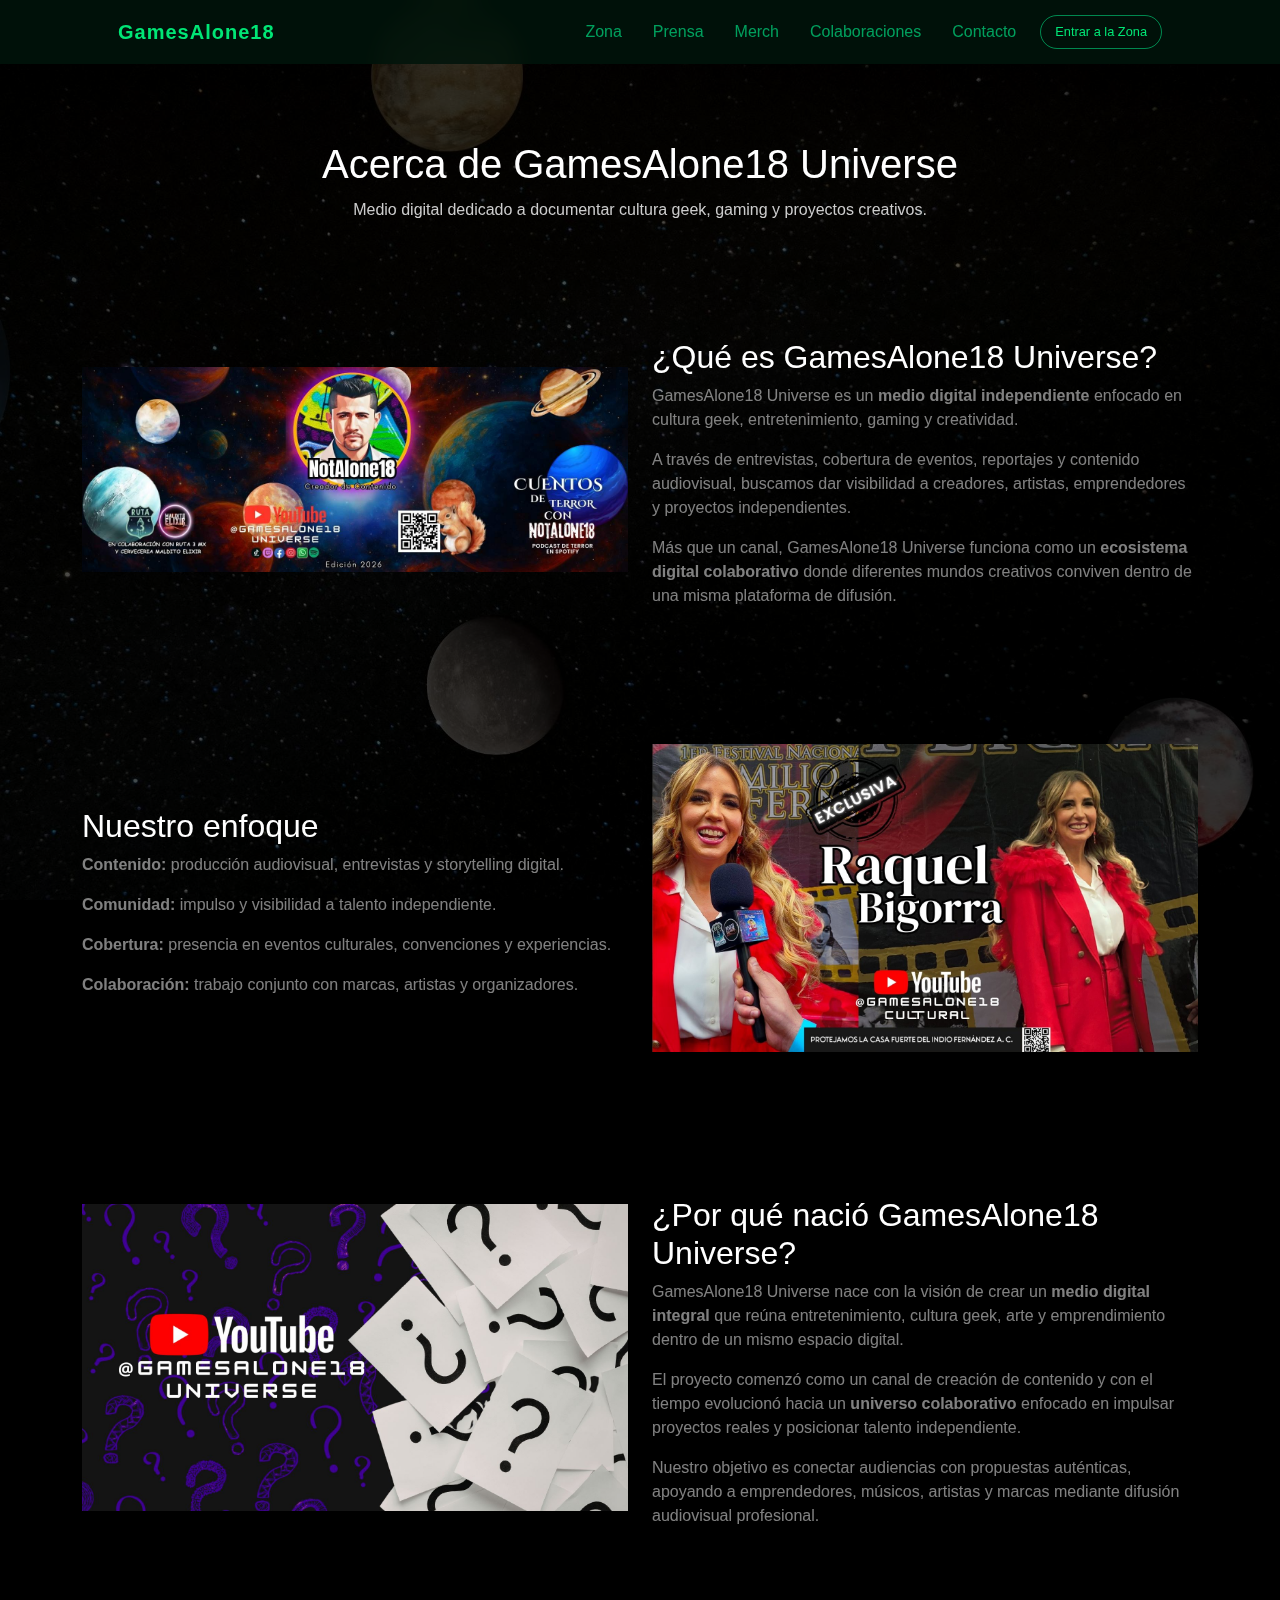
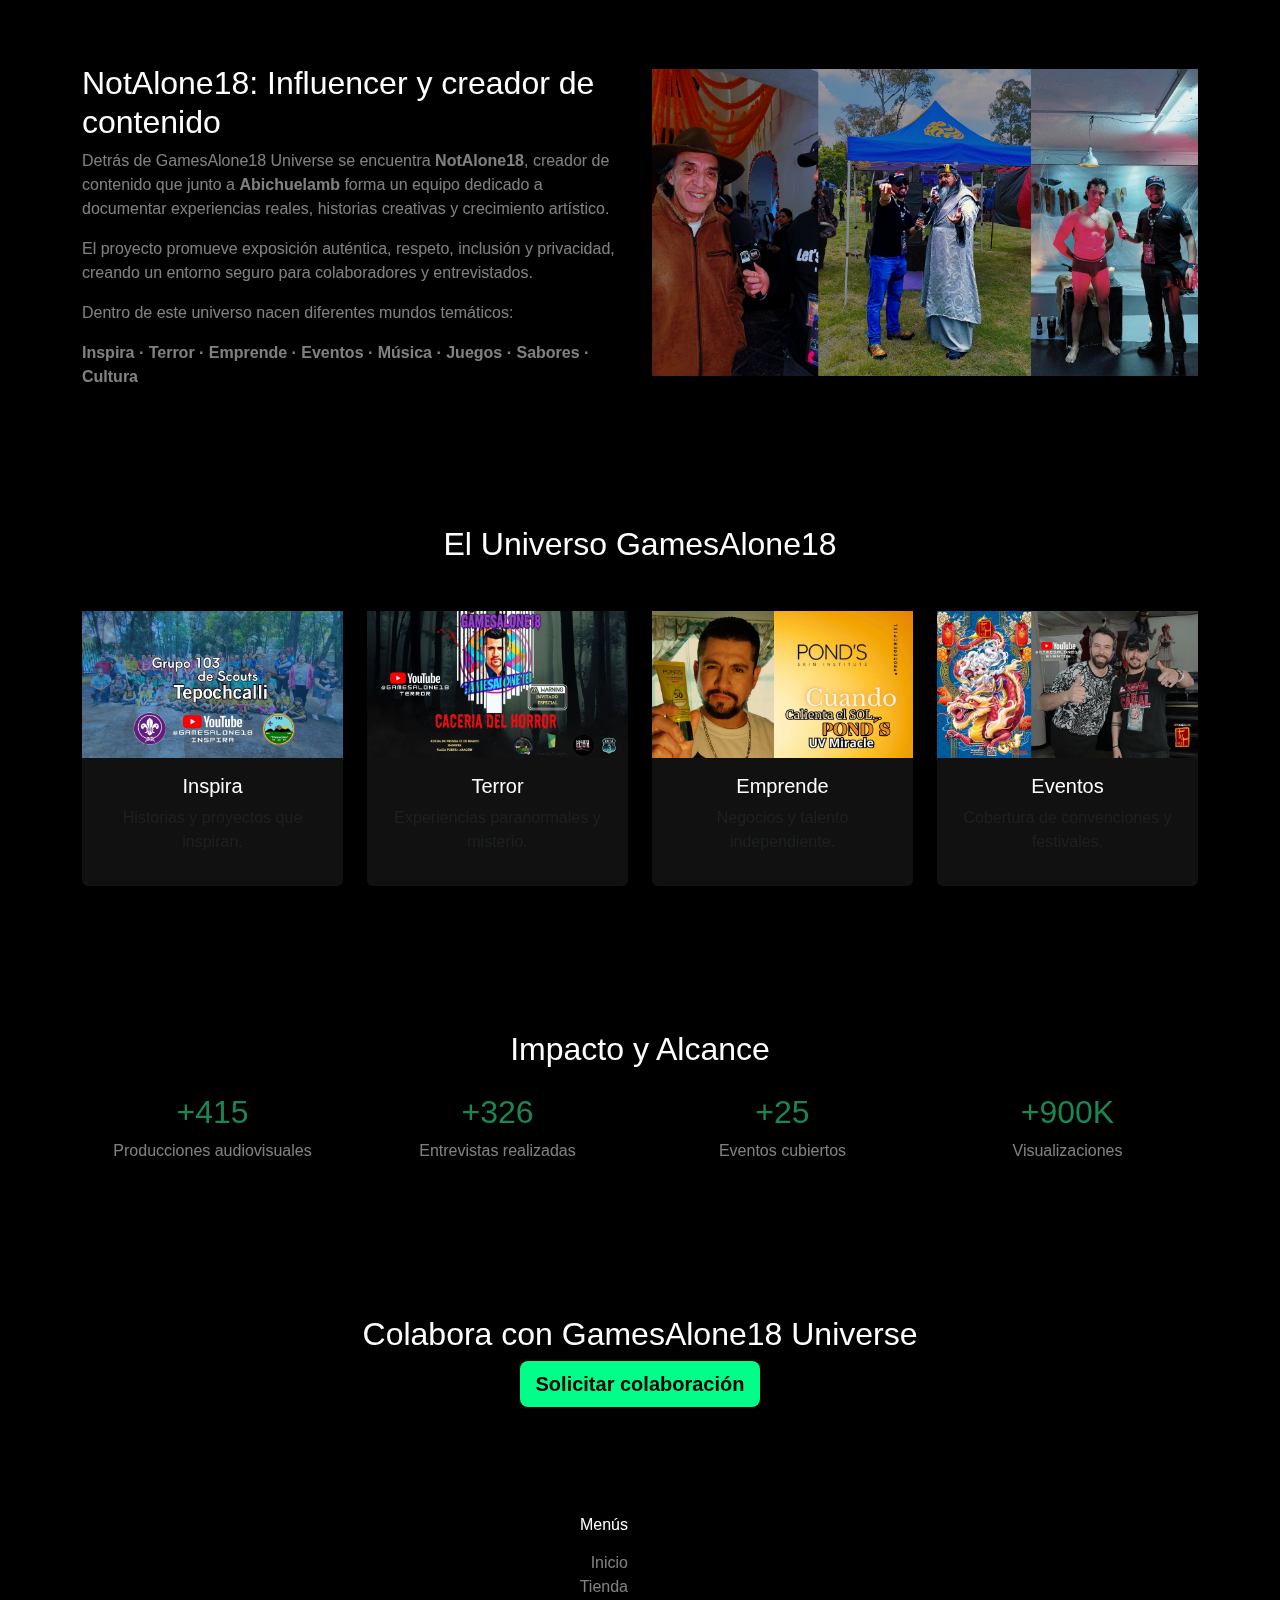
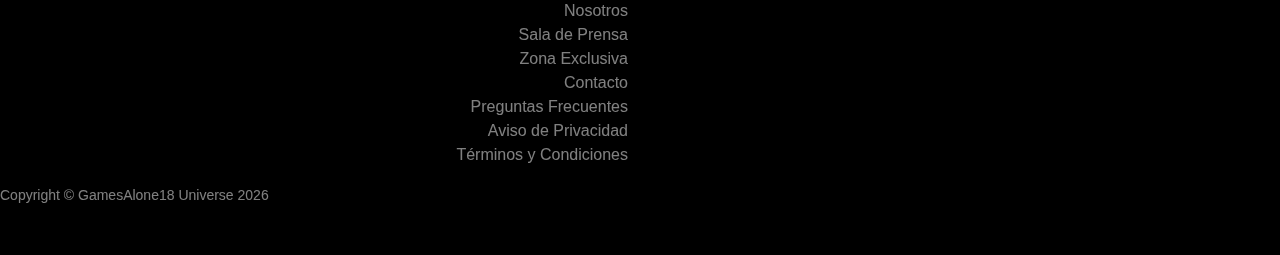
<file: acerca-de-nosotros/index.html>
<!DOCTYPE html>
<html lang="es">
<head>
<meta charset="UTF-8">
<meta name="viewport" content="width=device-width, initial-scale=1.0">

<title>Acerca de | GamesAlone18 Universe</title>

<link href="https://cdn.jsdelivr.net/npm/bootstrap@5.2.3/dist/css/bootstrap.min.css" rel="stylesheet">
<link href="https://cdn.jsdelivr.net/npm/bootstrap-icons@1.10.5/font/bootstrap-icons.css" rel="stylesheet">
<link rel="stylesheet" href="https://cdnjs.cloudflare.com/ajax/libs/font-awesome/6.5.2/css/all.min.css">

<link href="css/styles.css" rel="stylesheet">
<link href="/header.css" rel="stylesheet">
</head>

<body>
<!-- Google Analytics -->
<script async src="https://www.googletagmanager.com/gtag/js?id=G-EGZ2977YBH"></script>
<script>
window.dataLayer = window.dataLayer || [];
function gtag(){dataLayer.push(arguments);}
gtag('js', new Date());
gtag('config', 'G-EGZ2977YBH');
</script>

<div class="bg-image"></div>
<div class="bg-overlay"></div>

<div class="main-content">

<div id="header"></div>

<!-- HERO -->
<section class="hero">
<div class="container text-center">
<h1>Acerca de GamesAlone18 Universe</h1>
<p class="description">
Medio digital dedicado a documentar cultura geek, gaming y proyectos creativos.
</p>
</div>
</section>

<!-- QUE ES -->
<section class="section">
<div class="container">
<div class="row align-items-center">

<div class="col-lg-6 mb-4">
<img class="img-fluid" src="/home/img/Banner.jpg">
</div>

<div class="col-lg-6">
<h2 class="text-white">¿Qué es GamesAlone18 Universe?</h2>

<p class="text-white-50">
GamesAlone18 Universe es un <strong>medio digital independiente</strong> enfocado en cultura geek, entretenimiento, gaming y creatividad.
</p>

<p class="text-white-50">
A través de entrevistas, cobertura de eventos, reportajes y contenido audiovisual, buscamos dar visibilidad a creadores, artistas, emprendedores y proyectos independientes.
</p>

<p class="text-white-50">
Más que un canal, GamesAlone18 Universe funciona como un <strong>ecosistema digital colaborativo</strong> donde diferentes mundos creativos conviven dentro de una misma plataforma de difusión.
</p>

</div>
</div>
</div>
</section>

<!-- ENFOQUE -->
<section class="section">
<div class="container">
<div class="row align-items-center flex-lg-row-reverse">

<div class="col-lg-6 mb-4">
<img class="img-fluid" src="/home/img/cultura.jpg">
</div>

<div class="col-lg-6">
<h2 class="text-white">Nuestro enfoque</h2>

<p class="text-white-50"><strong>Contenido:</strong> producción audiovisual, entrevistas y storytelling digital.</p>
<p class="text-white-50"><strong>Comunidad:</strong> impulso y visibilidad a talento independiente.</p>
<p class="text-white-50"><strong>Cobertura:</strong> presencia en eventos culturales, convenciones y experiencias.</p>
<p class="text-white-50"><strong>Colaboración:</strong> trabajo conjunto con marcas, artistas y organizadores.</p>

</div>
</div>
</div>
</section>

<!-- ORIGEN -->
<section class="section">
<div class="container">
<div class="row align-items-center">

<div class="col-lg-6 mb-4">
<img class="img-fluid" src="/home/img/origen.jpg">
</div>

<div class="col-lg-6">
<h2 class="text-white">¿Por qué nació GamesAlone18 Universe?</h2>

<p class="text-white-50">
GamesAlone18 Universe nace con la visión de crear un <strong>medio digital integral</strong> que reúna entretenimiento, cultura geek, arte y emprendimiento dentro de un mismo espacio digital.
</p>

<p class="text-white-50">
El proyecto comenzó como un canal de creación de contenido y con el tiempo evolucionó hacia un <strong>universo colaborativo</strong> enfocado en impulsar proyectos reales y posicionar talento independiente.
</p>

<p class="text-white-50">
Nuestro objetivo es conectar audiencias con propuestas auténticas, apoyando a emprendedores, músicos, artistas y marcas mediante difusión audiovisual profesional.
</p>

</div>
</div>
</div>
</section>

<!-- CREADOR -->
<section class="section">
<div class="container">
<div class="row align-items-center flex-lg-row-reverse">

<div class="col-lg-6 mb-4">
<img class="img-fluid" src="/home/img/creador.jpg">
</div>

<div class="col-lg-6">
<h2 class="text-white">NotAlone18: Influencer y creador de contenido</h2>

<p class="text-white-50">
Detrás de GamesAlone18 Universe se encuentra <strong>NotAlone18</strong>, creador de contenido que junto a <strong>Abichuelamb</strong> forma un equipo dedicado a documentar experiencias reales, historias creativas y crecimiento artístico.
</p>

<p class="text-white-50">
El proyecto promueve exposición auténtica, respeto, inclusión y privacidad, creando un entorno seguro para colaboradores y entrevistados.
</p>

<p class="text-white-50">
Dentro de este universo nacen diferentes mundos temáticos:
</p>

<p class="text-white-50">
<strong>Inspira · Terror · Emprende · Eventos · Música · Juegos · Sabores · Cultura</strong>
</p>

</div>
</div>
</div>
</section>

<!-- UNIVERSO -->
<section class="section text-center">
<div class="container">

<h2 class="text-white mb-5">El Universo GamesAlone18</h2>

<div class="row gx-4">

<div class="col-md-3 mb-4">
<div class="card">
<img src="/home/img/inspira.jpg">
<div class="card-body">
<h5>Inspira</h5>
<p class="text-muted">Historias y proyectos que inspiran.</p>
</div>
</div>
</div>

<div class="col-md-3 mb-4">
<div class="card">
<img src="/home/img/terror.jpg">
<div class="card-body">
<h5>Terror</h5>
<p class="text-muted">Experiencias paranormales y misterio.</p>
</div>
</div>
</div>

<div class="col-md-3 mb-4">
<div class="card">
<img src="/home/img/emprende.jpg">
<div class="card-body">
<h5>Emprende</h5>
<p class="text-muted">Negocios y talento independiente.</p>
</div>
</div>
</div>

<div class="col-md-3 mb-4">
<div class="card">
<img src="/home/img/eventos.jpg">
<div class="card-body">
<h5>Eventos</h5>
<p class="text-muted">Cobertura de convenciones y festivales.</p>
</div>
</div>
</div>

</div>
</div>
</section>

<!-- IMPACTO -->
<section class="section text-center">
<div class="container">

<h2 class="text-white mb-4">Impacto y Alcance</h2>

<div class="row">

<div class="col-md-3 mb-3">
<h2 class="text-success">+415</h2>
<p class="text-white-50">Producciones audiovisuales</p>
</div>

<div class="col-md-3 mb-3">
<h2 class="text-success">+326</h2>
<p class="text-white-50">Entrevistas realizadas</p>
</div>

<div class="col-md-3 mb-3">
<h2 class="text-success">+25</h2>
<p class="text-white-50">Eventos cubiertos</p>
</div>

<div class="col-md-3 mb-3">
<h2 class="text-success">+900K</h2>
<p class="text-white-50">Visualizaciones</p>
</div>

</div>

</div>
</section>

<!-- CTA -->
<section class="section text-center">
<div class="container">
<h2 class="text-white">Colabora con GamesAlone18 Universe</h2>
<a href="/contáctanos/" class="btn btn-success btn-lg">
Solicitar colaboración
</a>
</div>
</section>

<div id="footer"></div>

</div>

<script src="https://cdn.jsdelivr.net/npm/bootstrap@5.3.2/dist/js/bootstrap.bundle.min.js"></script>

<script>
fetch("/header.html")
.then(res => res.text())
.then(data => {
document.getElementById("header").innerHTML = data;
});

fetch("/footer.html")
.then(res => res.text())
.then(data => {
document.getElementById("footer").innerHTML = data;
});
</script>
<!-- SCROLL NAV -->
<script>
window.addEventListener("scroll", function() {
  const nav = document.querySelector(".custom-navbar");
  if (!nav) return;

  nav.classList.toggle("scrolled", window.scrollY > 50);
});
</script>
</body>
</html>
</file>
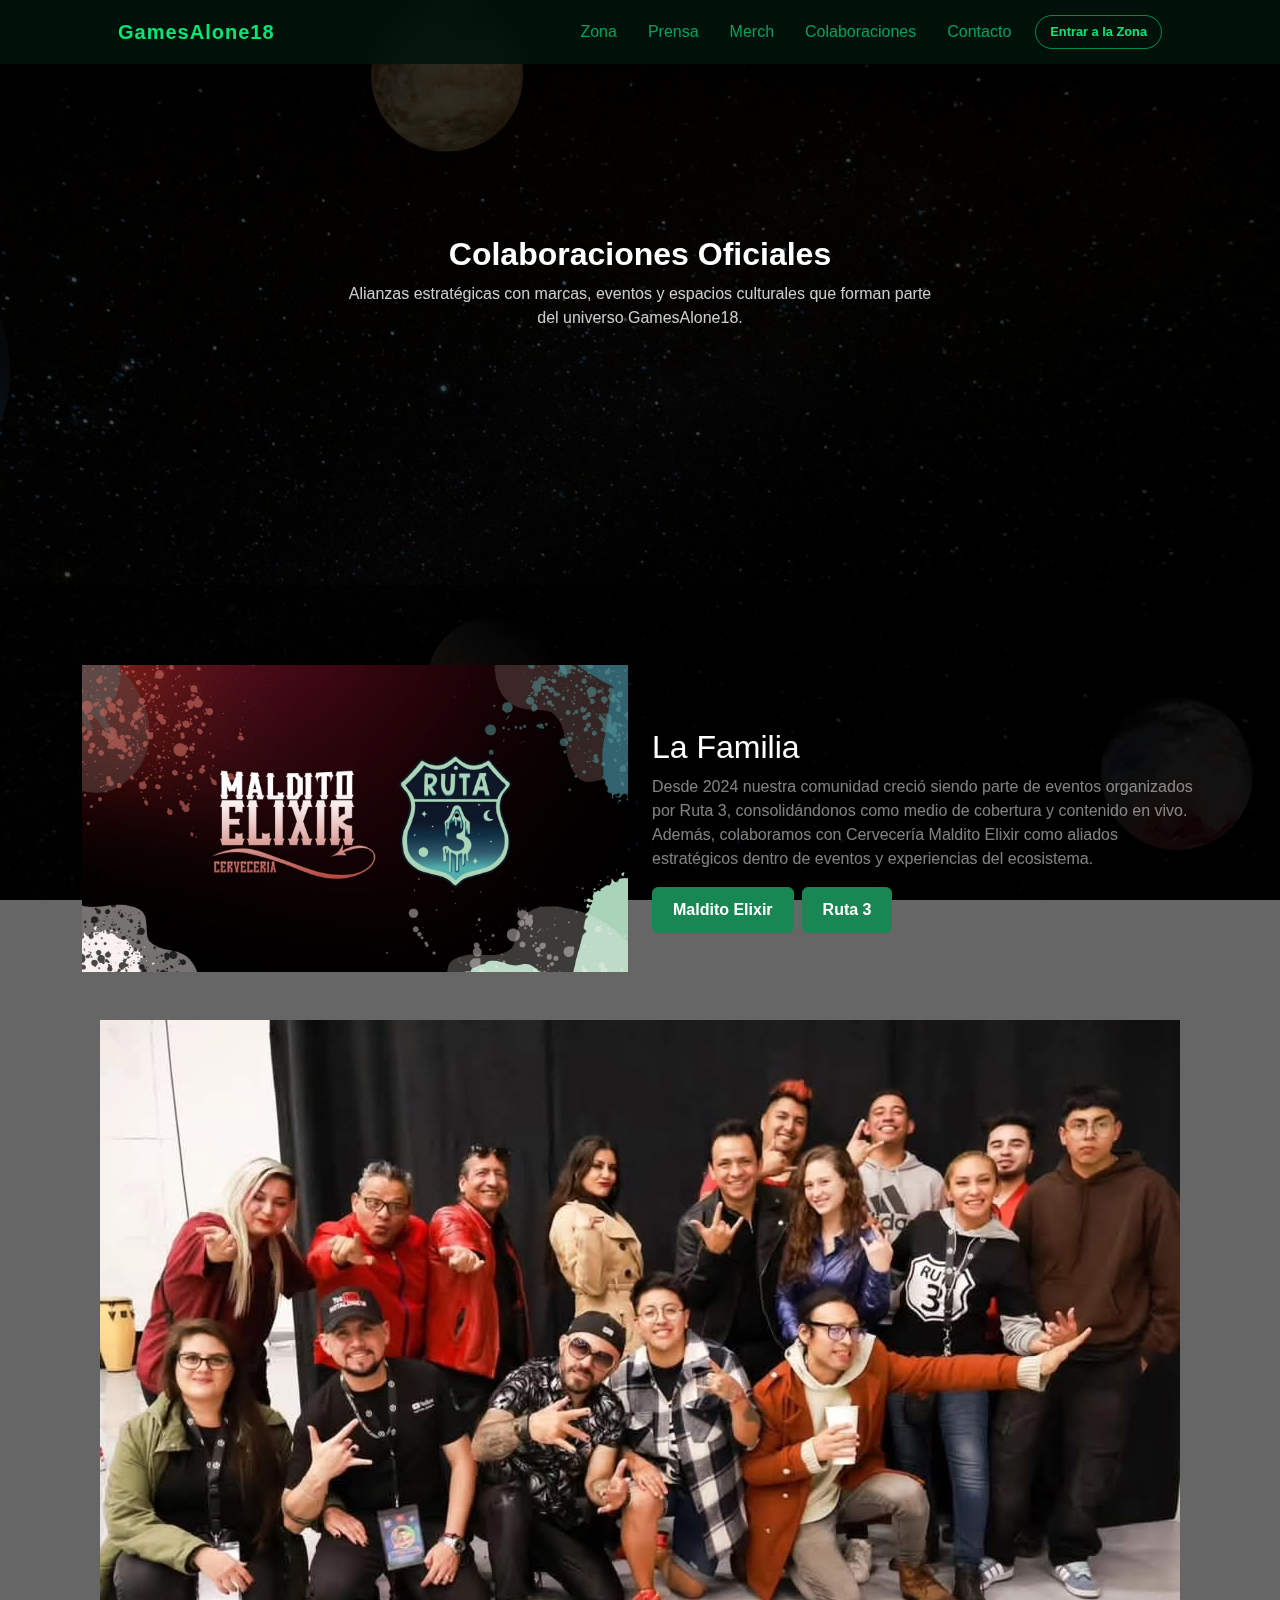
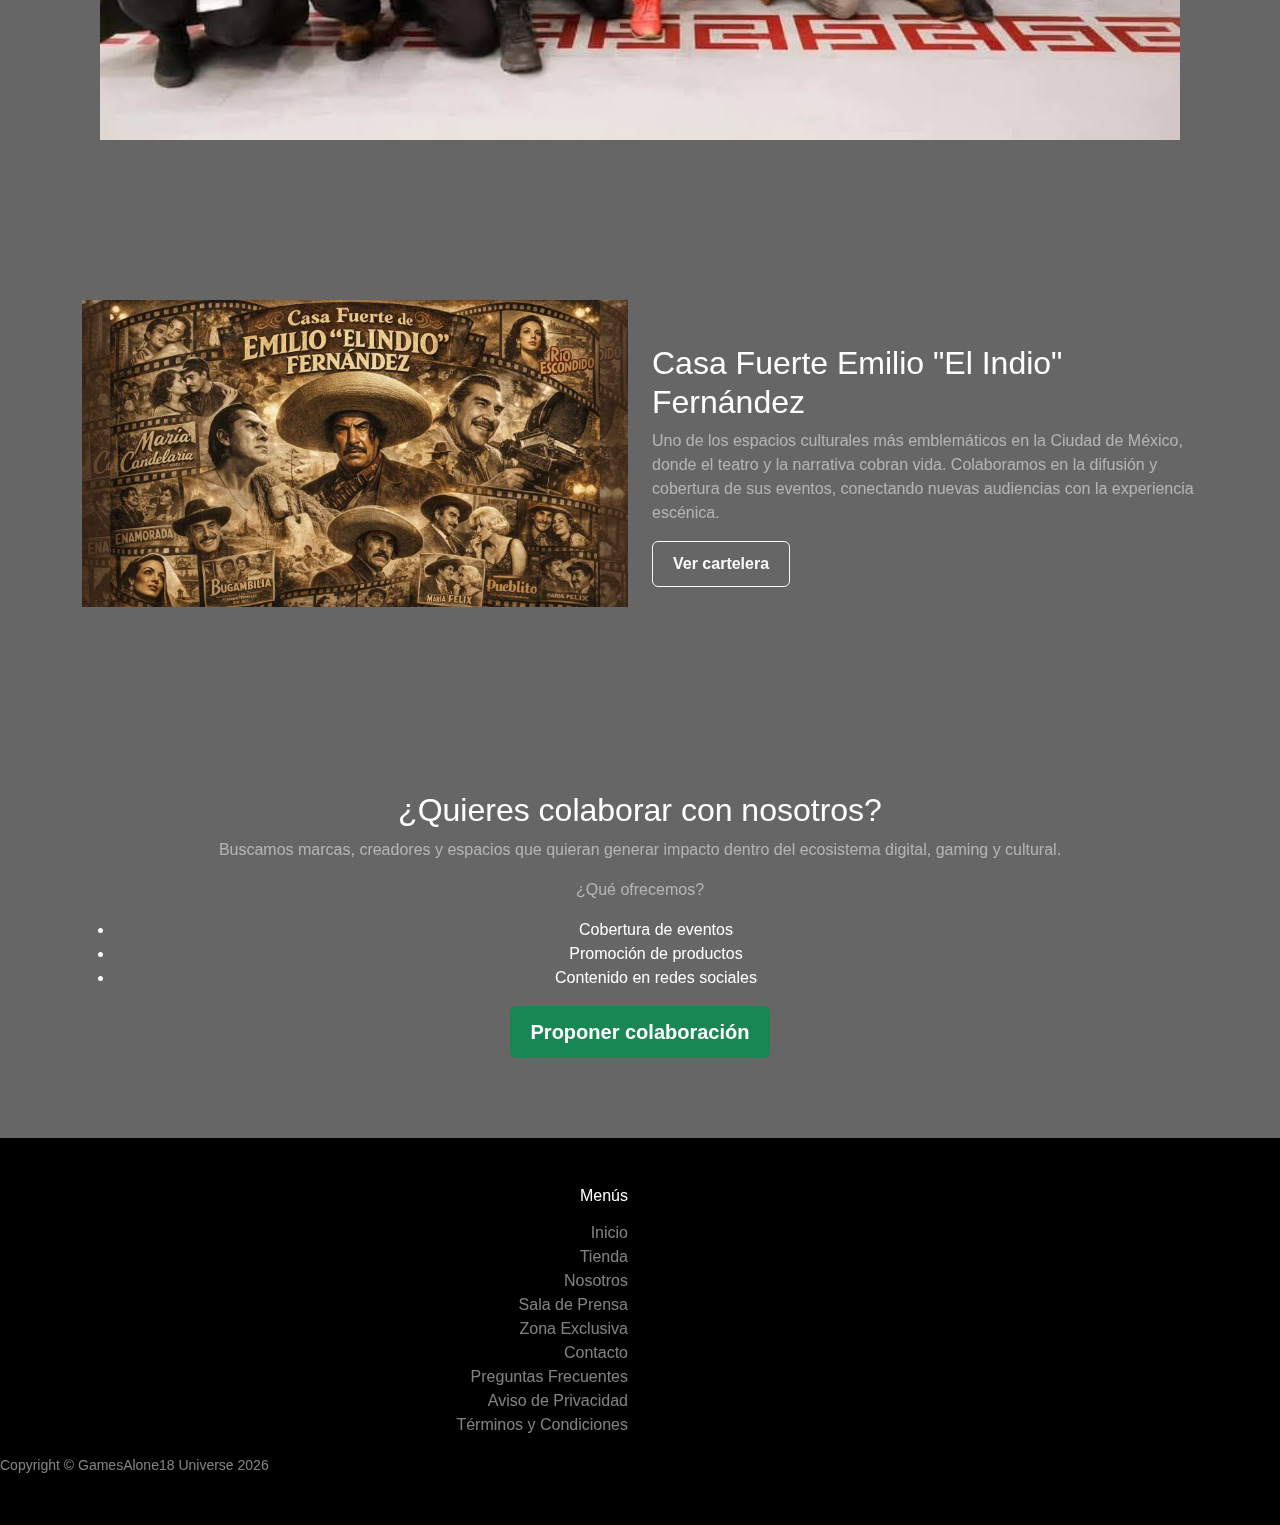
<file: colaboraciones/index.html>
<!DOCTYPE html>
<html lang="es">

<head>
<meta charset="utf-8">
<meta name="viewport" content="width=device-width, initial-scale=1">

<title>Colaboraciones Oficiales | GamesAlone18 Universe</title>

<meta name="description" content="Colaboraciones oficiales de GamesAlone18 Universe con marcas, eventos y espacios culturales en México.">

<link href="https://cdn.jsdelivr.net/npm/bootstrap@5.2.3/dist/css/bootstrap.min.css" rel="stylesheet">
<link href="https://cdn.jsdelivr.net/npm/bootstrap-icons@1.10.5/font/bootstrap-icons.css" rel="stylesheet">
<link rel="stylesheet" href="https://cdnjs.cloudflare.com/ajax/libs/font-awesome/6.5.2/css/all.min.css">

<link href="/home/css/styles.css" rel="stylesheet">
<link href="/header.css" rel="stylesheet">

</head>

<body>

<div class="bg-image"></div>
<div class="bg-overlay"></div>

<div class="main-content">

<!-- HEADER -->
<div id="header"></div>

<!-- HERO -->
<section class="hero">
<div class="container text-center">

<h1>Colaboraciones Oficiales</h1>

<p class="description">
Alianzas estratégicas con marcas, eventos y espacios culturales que forman parte del universo GamesAlone18.
</p>

</div>
</section>

<!-- BLOQUE 1 -->
<section class="section">
<div class="container">
<div class="row align-items-center">

<div class="col-lg-6 mb-4">
<img class="img-fluid" src="/home/img/familia.jpg" alt="Colaboradores GamesAlone18">
</div>

<div class="col-lg-6">
<h2 class="text-white">La Familia</h2>

<p class="text-white-50">
Desde 2024 nuestra comunidad creció siendo parte de eventos organizados por Ruta 3, consolidándonos como medio de cobertura y contenido en vivo.
Además, colaboramos con Cervecería Maldito Elixir como aliados estratégicos dentro de eventos y experiencias del ecosistema.
</p>

<div class="mt-3 d-flex gap-2 flex-wrap">

<a href="https://cerveceriamalditoelixir.com/" target="_blank" class="btn btn-success">
Maldito Elixir
</a>

<a href="https://www.facebook.com/gruporuta3mx" target="_blank" class="btn btn-success">
Ruta 3
</a>

</div>

</div>

</div>

<div class="row mt-4">
<div class="col-12 text-center">
<img class="img-fluid" src="/home/img/ruta3.jpg" alt="Eventos colaboración Ruta 3">
</div>
</div>

</div>
</section>

<!-- BLOQUE 2 -->
<section class="section">
<div class="container">
<div class="row align-items-center">

<div class="col-lg-6 mb-4">
<img class="img-fluid" src="/home/img/indio.jpg" alt="Teatro Emilio El Indio Fernández">
</div>

<div class="col-lg-6">

<h2 class="text-white">Casa Fuerte Emilio "El Indio" Fernández</h2>

<p class="text-white-50">
Uno de los espacios culturales más emblemáticos en la Ciudad de México, donde el teatro y la narrativa cobran vida.
Colaboramos en la difusión y cobertura de sus eventos, conectando nuevas audiencias con la experiencia escénica.
</p>

<a href="https://www.instagram.com/teatroemilioelindiofernandez" target="_blank" class="btn btn-outline-light">
Ver cartelera
</a>

</div>

</div>
</div>
</section>

<!-- CTA -->
<section class="section text-center">
<div class="container">

<h2>¿Quieres colaborar con nosotros?</h2>

<p class="text-white-50">
Buscamos marcas, creadores y espacios que quieran generar impacto dentro del ecosistema digital, gaming y cultural.
</p>
<p class="text-white-50">¿Qué ofrecemos?
  <ul>
    <li>Cobertura de eventos</li>
    <li>Promoción de productos</li>
    <li>Contenido en redes sociales</li>
  </ul>
</p>
 <a href="/contactanos/" class="btn btn-success btn-lg">
Proponer colaboración
</a>

</div>
</section>

<!-- FOOTER -->
<div id="footer"></div>

</div>

<!-- JS -->
<script src="https://cdn.jsdelivr.net/npm/bootstrap@5.3.2/dist/js/bootstrap.bundle.min.js"></script>

<script>
fetch("/header.html")
.then(res => res.text())
.then(data => {
document.getElementById("header").innerHTML = data;
});

fetch("/footer.html")
.then(res => res.text())
.then(data => {
document.getElementById("footer").innerHTML = data;
});
</script>

<!-- SCROLL NAV -->
<script>
window.addEventListener("scroll", function() {
  const nav = document.querySelector(".custom-navbar");
  if (!nav) return;

  nav.classList.toggle("scrolled", window.scrollY > 50);
});
</script>

</body>
</html>
</file>
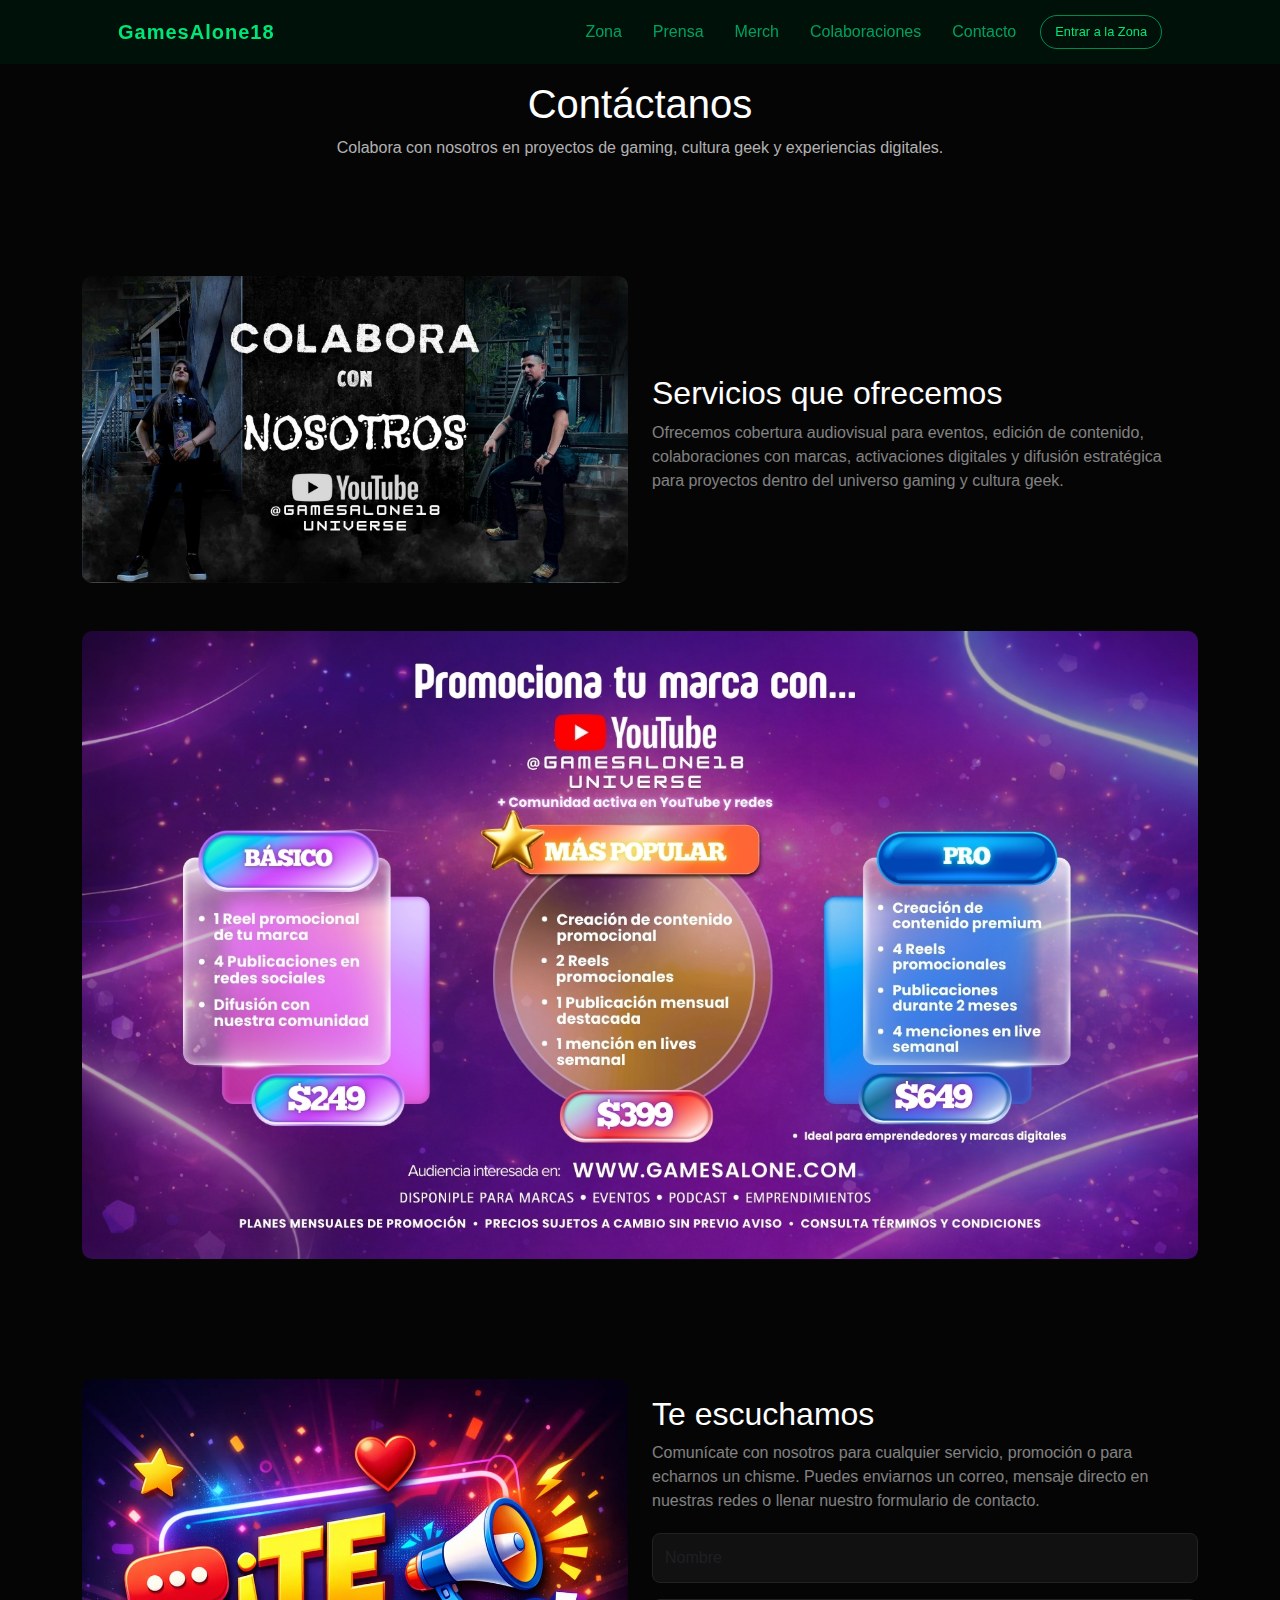
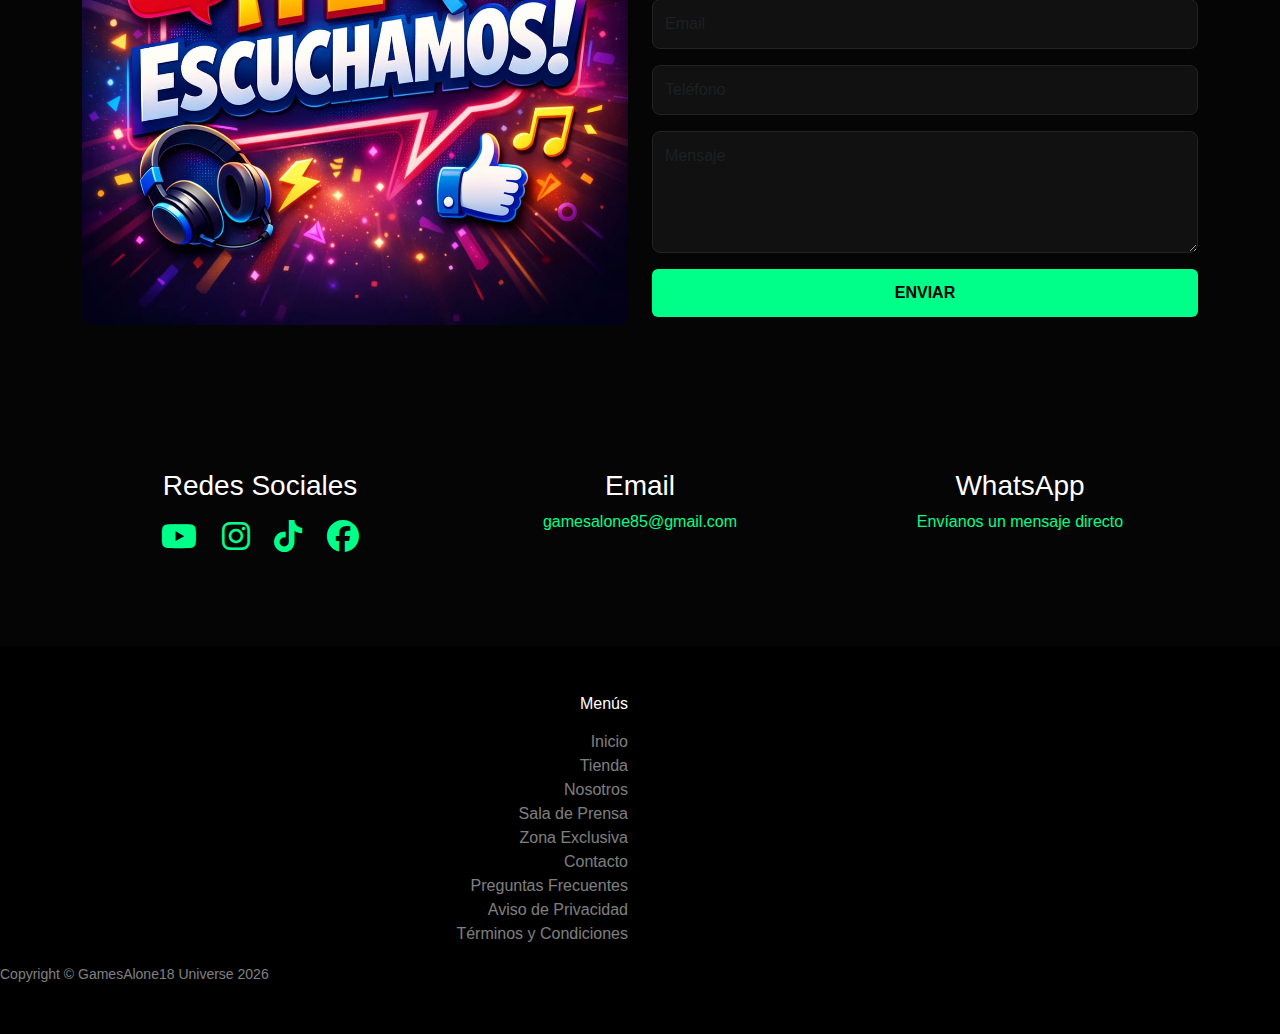
<file: contactanos/index.html>
<!DOCTYPE html>
<html lang="es">

<head>
<meta charset="utf-8">
<meta name="viewport" content="width=device-width, initial-scale=1">

<title>Contáctanos | GamesAlone18 Universe</title>

<meta name="description" content="Contacta a GamesAlone18 Universe para servicios de cobertura audiovisual, colaboraciones, eventos gaming y proyectos creativos en CDMX y México.">

<link href="https://cdn.jsdelivr.net/npm/bootstrap@5.2.3/dist/css/bootstrap.min.css" rel="stylesheet">
<link href="https://cdn.jsdelivr.net/npm/bootstrap-icons@1.10.5/font/bootstrap-icons.css" rel="stylesheet">
<link rel="stylesheet" href="https://cdnjs.cloudflare.com/ajax/libs/font-awesome/6.5.2/css/all.min.css">

<link href="contact.css" rel="stylesheet">
<link href="/header.css" rel="stylesheet">

<!-- Google Analytics -->
<script async src="https://www.googletagmanager.com/gtag/js?id=G-EGZ2977YBH"></script>
<script>
window.dataLayer = window.dataLayer || [];
function gtag(){dataLayer.push(arguments);}
gtag('js', new Date());
gtag('config', 'G-EGZ2977YBH');
</script>

</head>

<body>

<div class="bg-image"></div>
<div class="bg-overlay"></div>

<div class="main-content">

<div id="header"></div>

<!-- HERO -->
<section class="hero">
<div class="container text-center">

<h1>Contáctanos</h1>

<p class="description">
Colabora con nosotros en proyectos de gaming, cultura geek y experiencias digitales.
</p>

</div>
</section>

<!-- SERVICIOS -->
<section class="section">
<div class="container">
<div class="row align-items-center">

<div class="col-lg-6 mb-4">
<img class="img-fluid" src="/home/img/colabora.jpg">
</div>

<div class="col-lg-6">
<h2 class="text-white">Servicios que ofrecemos</h2>

<p class="text-white-50">
Ofrecemos cobertura audiovisual para eventos, edición de contenido,
colaboraciones con marcas, activaciones digitales y difusión estratégica
para proyectos dentro del universo gaming y cultura geek.
</p>

</div>

</div>

<div class="row mt-4">
<div class="col-12 text-center">
<img class="img-fluid" src="/home/img/servicios.jpg">
</div>
</div>

</div>
</section>


<!-- CONTACTO -->
<section class="section">
<div class="container">
<div class="row align-items-center">

<div class="col-lg-6 mb-4">
<img class="img-fluid" src="/home/img/escuchamos.jpg">
</div>

<div class="col-lg-6">

<h2 class="text-white">Te escuchamos</h2>

<p class="text-white-50">
Comunícate con nosotros para cualquier servicio, promoción o para echarnos un chisme.
Puedes enviarnos un correo, mensaje directo en nuestras redes o llenar nuestro formulario de contacto.
</p>

<form id="contactForm">

<div class="mb-3">
<input class="form-control" type="text" id="nombre" placeholder="Nombre" required>
</div>

<div class="mb-3">
<input class="form-control" type="email" id="emailContacto" placeholder="Email" required>
</div>

<div class="mb-3">
<input class="form-control" type="tel" id="telefono" placeholder="Teléfono">
</div>

<div class="mb-3">
<textarea class="form-control" id="mensaje" rows="4" placeholder="Mensaje" required></textarea>
</div>

<div class="d-grid">
<button class="btn btn-success" type="submit">ENVIAR</button>
</div>

<p id="respuestaContacto" class="mt-3"></p>

</form>

</div>

</div>
</div>
</section>

<!-- REDES Y CONTACTO -->
<section class="section text-center">
<div class="container">

<div class="row">

<div class="col-md-4 mb-4">
<h3>Redes Sociales</h3>
<div class="redes-sociales">

<a href="https://youtube.com/@gamesalone18" target="_blank"><i class="fab fa-youtube"></i></a>
<a href="https://instagram.com/gamesalone18" target="_blank"><i class="fab fa-instagram"></i></a>
<a href="https://tiktok.com/@gamesalone18" target="_blank"><i class="fab fa-tiktok"></i></a>
<a href="https://facebook.com/profile.php?id=61570225242173" target="_blank"><i class="fab fa-facebook"></i></a>

</div>
</div>

<div class="col-md-4 mb-4">
<h3>Email</h3>
<p><a href="mailto:gamesalone85@gmail.com">gamesalone85@gmail.com</a></p>
</div>

<div class="col-md-4 mb-4">
<h3>WhatsApp</h3>
<p><a href="https://wa.me/message/4H3TFP6JKO6NN1" target="_blank">Envíanos un mensaje directo</a></p>
</div>

</div>

</div>
</section>

<div id="footer"></div>

</div>

<!-- JS -->
<script src="https://cdn.jsdelivr.net/npm/bootstrap@5.3.2/dist/js/bootstrap.bundle.min.js"></script>

<script>
fetch("/header.html")
.then(res => res.text())
.then(data => {
document.getElementById("header").innerHTML = data;
});

fetch("/footer.html")
.then(res => res.text())
.then(data => {
document.getElementById("footer").innerHTML = data;
});
</script>


<!-- FORM CONTACTO -->
<script>
document.getElementById("contactForm").addEventListener("submit",function(e){

e.preventDefault();

var nombre=document.getElementById("nombre").value;
var email=document.getElementById("emailContacto").value;
var telefono=document.getElementById("telefono").value;
var mensaje=document.getElementById("mensaje").value;

fetch("https://script.google.com/macros/s/AKfycbyOIsHFZ_chbPI-LP0KW7ixznR7vn7IF4w6JLQgVTH0rDjbxkPlqcEz1Nhv4jHfY5A/exec",{
method:"POST",
mode:"no-cors",
body:new URLSearchParams({
nombre:nombre,
email:email,
telefono:telefono,
mensaje:mensaje,
token:"GA18CONTACT"
})
});

document.getElementById("respuestaContacto").innerHTML="✅ Gracias por tu mensaje";
this.reset();

});
</script>
<!-- SCROLL NAV -->
<script>
window.addEventListener("scroll", function() {
  const nav = document.querySelector(".custom-navbar");
  if (!nav) return;

  nav.classList.toggle("scrolled", window.scrollY > 50);
});
</script>
</body>
</html>
</file>
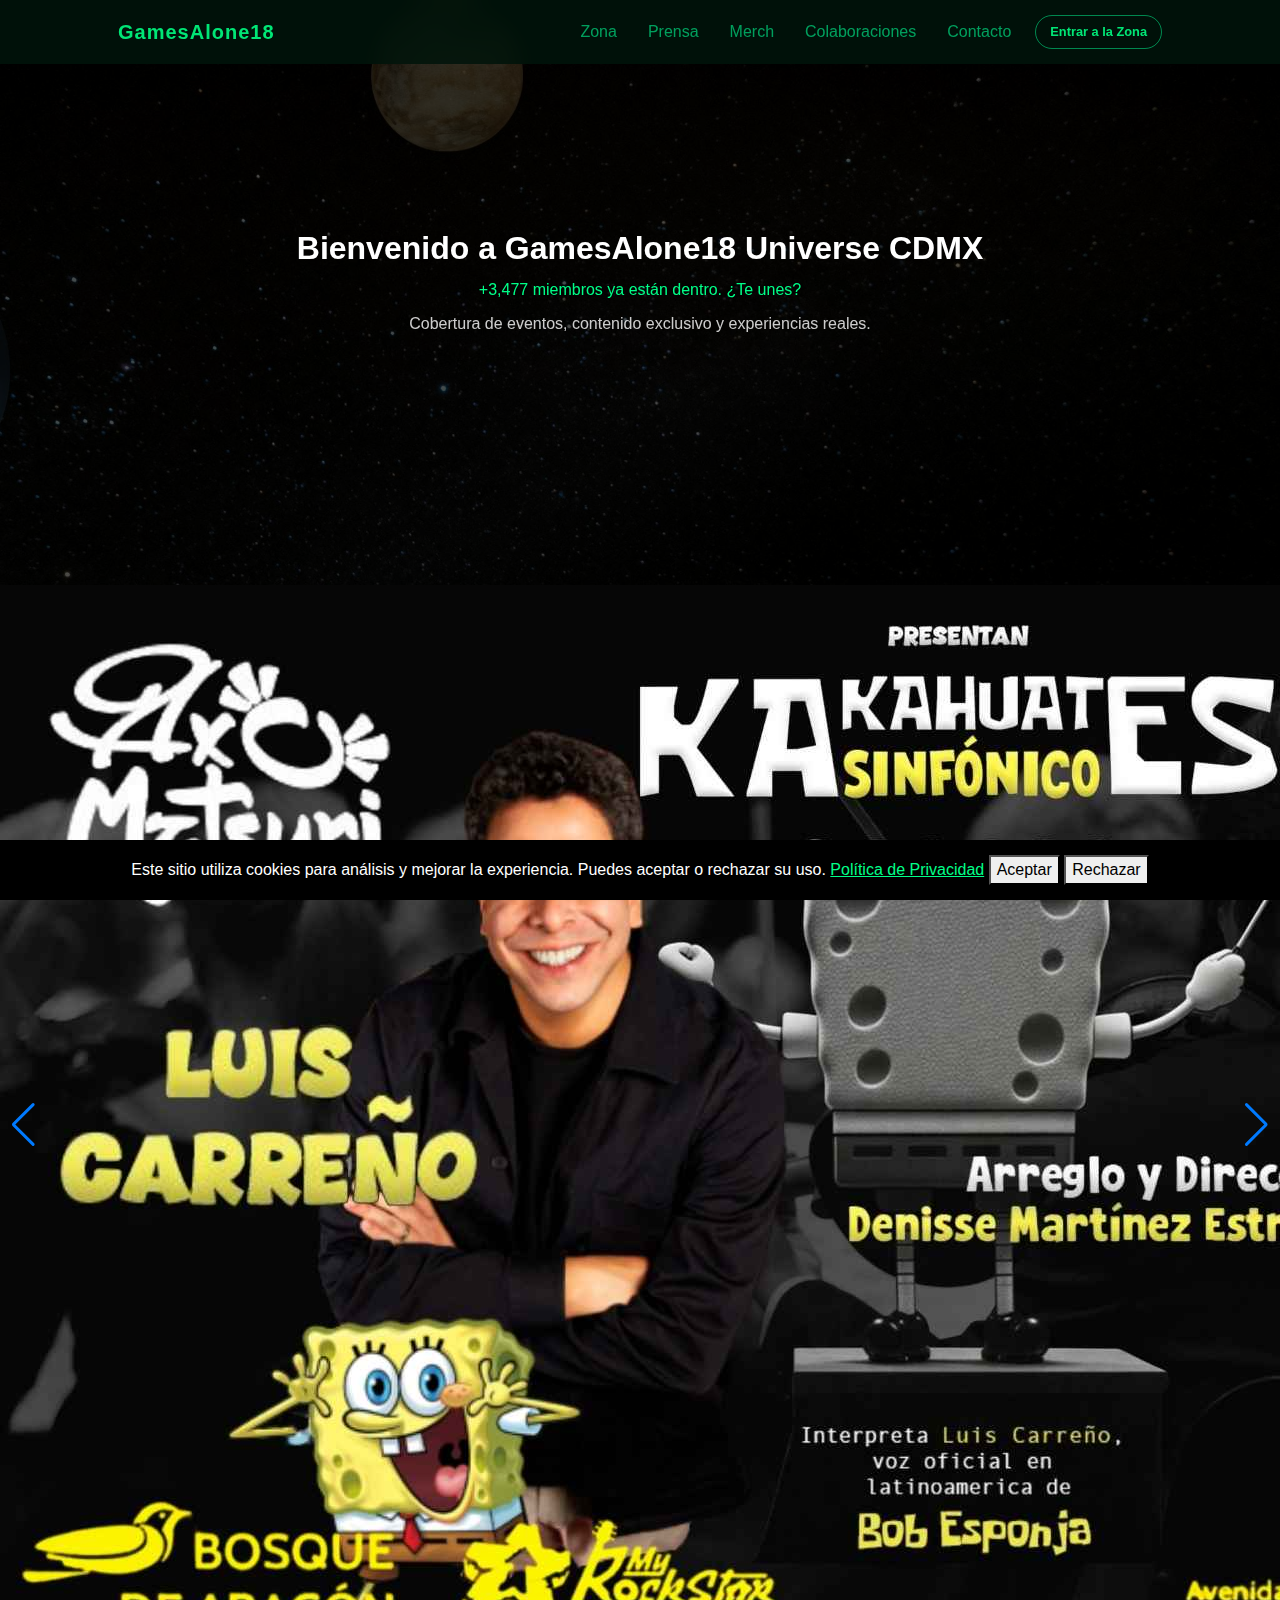
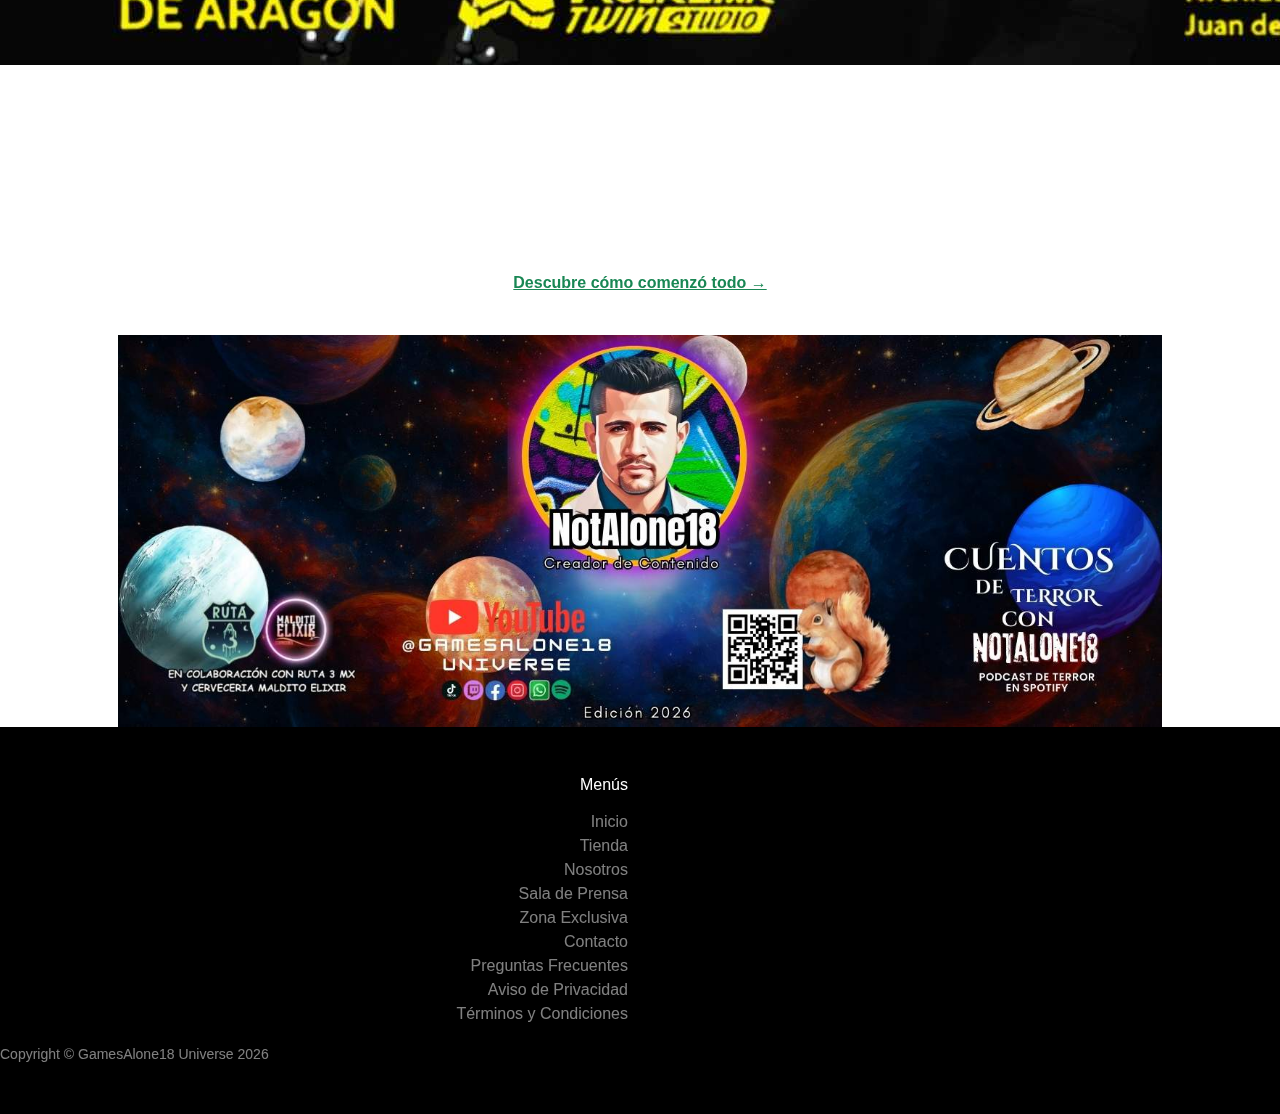
<file: home/index.html>
<!DOCTYPE html>
<html lang="es">
<head>
    <meta charset="UTF-8">
    <meta name="viewport" content="width=device-width, initial-scale=1.0">

    <title>GamesAlone18 Universe</title>

    <!-- Bootstrap -->
    <link href="https://cdn.jsdelivr.net/npm/bootstrap@5.2.3/dist/css/bootstrap.min.css" rel="stylesheet">

    <!-- Icons -->
    <link href="https://cdn.jsdelivr.net/npm/bootstrap-icons@1.10.5/font/bootstrap-icons.css" rel="stylesheet">
    <link rel="stylesheet" href="https://cdnjs.cloudflare.com/ajax/libs/font-awesome/6.5.2/css/all.min.css">

    <!-- Swiper -->
    <link rel="stylesheet" href="https://cdn.jsdelivr.net/npm/swiper@11/swiper-bundle.min.css"/>

    <!-- CSS -->
    <link href="css/styles.css" rel="stylesheet">
    <link href="/header.css" rel="stylesheet">
    <!-- Google Analytics -->
<script type="text/plain" data-cookiecategory="analytics">
(function(){
  var script = document.createElement('script');
  script.src = "https://www.googletagmanager.com/gtag/js?id=G-EGZ2977YBH";
  script.async = true;
  document.head.appendChild(script);

  window.dataLayer = window.dataLayer || [];
  function gtag(){dataLayer.push(arguments);}
  gtag('js', new Date());
  gtag('config', 'G-EGZ2977YBH');
})();
</script>
</head>

<body>

<!-- FONDO -->
<div class="bg-image"></div>
<div class="bg-overlay"></div>

<div class="main-content">

    <!-- HEADER -->
    <div id="header"></div>

<!-- HERO -->
    <section class="hero">
        <div class="container text-center">
            <h1>Bienvenido a GamesAlone18 Universe CDMX</h1>

            <p class="highlight">
                +3,477 miembros ya están dentro. 
                ¿Te unes?
            </p>

            <p class="description">
                Cobertura de eventos, contenido exclusivo y experiencias reales.
            </p>            
        </div>
    </section>  

    <!-- 🔥 CARRUSEL SWIPER -->    
<section class="swiper-section">
    <div class="swiper mySwiper">

        <div class="swiper-wrapper">            

            <a href="https://axomatsuri.com/event/kakahuates-sinfonico/" target="_blank" class="swiper-slide">
                <img src="/home/img/kakahuates.jpg">
            </a>
            <div class="swiper-slide" onclick="go('/merch/')">
                <img src="/home/img/dulce.jpg">                    
            </div>

            <div class="swiper-slide" onclick="go('/zona/')">
                <img src="/home/img/coddomingo.jpg">                    
            </div>

            <a href="https://www.youtube.com/@GAMESALONE18" target="_blank" class="swiper-slide">
                <img src="/home/img/youtube.jpg">
            </a>

            <a href="https://open.spotify.com/show/6bM9ZYxIvB80iDBsEW5Us7?si=40f52d9d7765442d" target="_blank" class="swiper-slide">
                <img src="/home/img/cuentos.jpg">
            </a>

            <a href="https://www.instagram.com/teatroemilioelindiofernandez" target="_blank" class="swiper-slide">
                <img src="/home/img/teatro.jpg">
            </a>

            <div class="swiper-slide" onclick="go('/zona/')">
                <img src="/home/img/suscribete.jpg">                    
            </div>

            <div class="swiper-slide" onclick="go('/merch/')">
                <img src="/home/img/tienda.jpg">                    
            </div>

            <div class="swiper-slide" onclick="go('/zona/')">
                <img src="/home/img/acceso.jpg">                    
            </div>
            
            <div class="swiper-slide" onclick="go('/contactanos/')">
                <img src="/home/img/colabora.jpg">                    
            </div>

        </div>

        <!-- Flechas -->
        <div class="swiper-button-next"></div>
        <div class="swiper-button-prev"></div>

        <!-- (opcional pero recomendado) -->
        <div class="swiper-pagination"></div>

    </div>
</section> 
      
<!-- About -->
<section class="about-section text-center" id="about">
    <div class="container px-4 px-lg-5">

        <div class="row gx-4 gx-lg-5 justify-content-center">
            <div class="col-lg-8">

                <h2 class="text-white mb-4">
                    ¿Qué es GamesAlone18 Universe?
                </h2>

                <p class="text-white-50">
                    GamesAlone18 Universe no es solo un canal.
                    Es un ecosistema digital donde el gaming, el terror y la cultura geek se transforman en experiencias reales.

                    Creamos contenido con identidad, narrativa y visión.
                    Desde coberturas de eventos hasta proyectos originales como <strong>NotAlone18</strong>, cada pieza forma parte de un universo en expansión.

                    No seguimos tendencias.
                    Construimos comunidad.
                    Más de +3,477 miembros ya forman parte de esta historia.

                    <br><br>

                    <a href="/acerca-de-nosotros" class="text-success fw-bold">
                        Descubre cómo comenzó todo →
                    </a>
                </p>

            </div>
        </div>                

        <!-- 🔥 IMAGEN CLICKEABLE -->
        <div class="mt-4">
            <a href="/acerca-de-nosotros/" target="_blank">
                <img class="img-fluid banner-click"
                     src="/home/img/Banner.jpg"
                     alt="Banner GamesAlone18">
            </a>
        </div>

    </div>
</section>
    <!-- FOOTER -->
    <div id="footer"></div>

</div>

<!-- JS LIBS -->
<script src="https://cdn.jsdelivr.net/npm/bootstrap@5.3.2/dist/js/bootstrap.bundle.min.js"></script>
<script src="https://cdn.jsdelivr.net/npm/swiper@11/swiper-bundle.min.js"></script>

<!-- JS -->
<script src="js/scripts.js"></script>

<!-- HEADER -->
<script>
fetch("/header.html")
.then(res => res.text())
.then(data => {
    document.getElementById("header").innerHTML = data;
});
</script>

<!-- FOOTER -->
<script>
fetch("/footer.html")
.then(res => res.text())
.then(data => {
    document.getElementById("footer").innerHTML = data;
});
</script>

<!-- SCROLL NAV -->
<script>
window.addEventListener("scroll", function() {
  const nav = document.querySelector(".custom-navbar");
  if (!nav) return;

  nav.classList.toggle("scrolled", window.scrollY > 50);
});
</script>
    
<!-- COOKIES -->
<div id="cookie-consent" style="position:fixed; bottom:0; left:0; width:100%; background:#000; color:#fff; padding:15px; text-align:center; z-index:9999;">
  <span>
    Este sitio utiliza cookies para análisis y mejorar la experiencia. 
    Puedes aceptar o rechazar su uso. 
    <a href="/avisodeprivacidad/" style="color:#00ff88;">Política de Privacidad</a>
  </span>

  <button id="accept-cookies">Aceptar</button>
  <button id="reject-cookies">Rechazar</button>
</div>

<script>
function loadAnalytics() {
  const scripts = document.querySelectorAll('script[type="text/plain"][data-cookiecategory="analytics"]');
  scripts.forEach(script => {
    const newScript = document.createElement('script');
    newScript.text = script.textContent;
    document.head.appendChild(newScript);
  });
}

// Aceptar
document.getElementById('accept-cookies').onclick = function() {
  localStorage.setItem('cookiesAccepted', 'true');
  document.getElementById('cookie-consent').style.display = 'none';
  loadAnalytics();
};

// Rechazar
document.getElementById('reject-cookies').onclick = function() {
  localStorage.setItem('cookiesAccepted', 'false');
  document.getElementById('cookie-consent').style.display = 'none';
};

// Al cargar
window.onload = function() {
  const consent = localStorage.getItem('cookiesAccepted');

  if(consent === 'true'){
    document.getElementById('cookie-consent').style.display = 'none';
    loadAnalytics();
  } else if(consent === 'false'){
    document.getElementById('cookie-consent').style.display = 'none';
  }
};
</script>

</body>
</html>
</file>
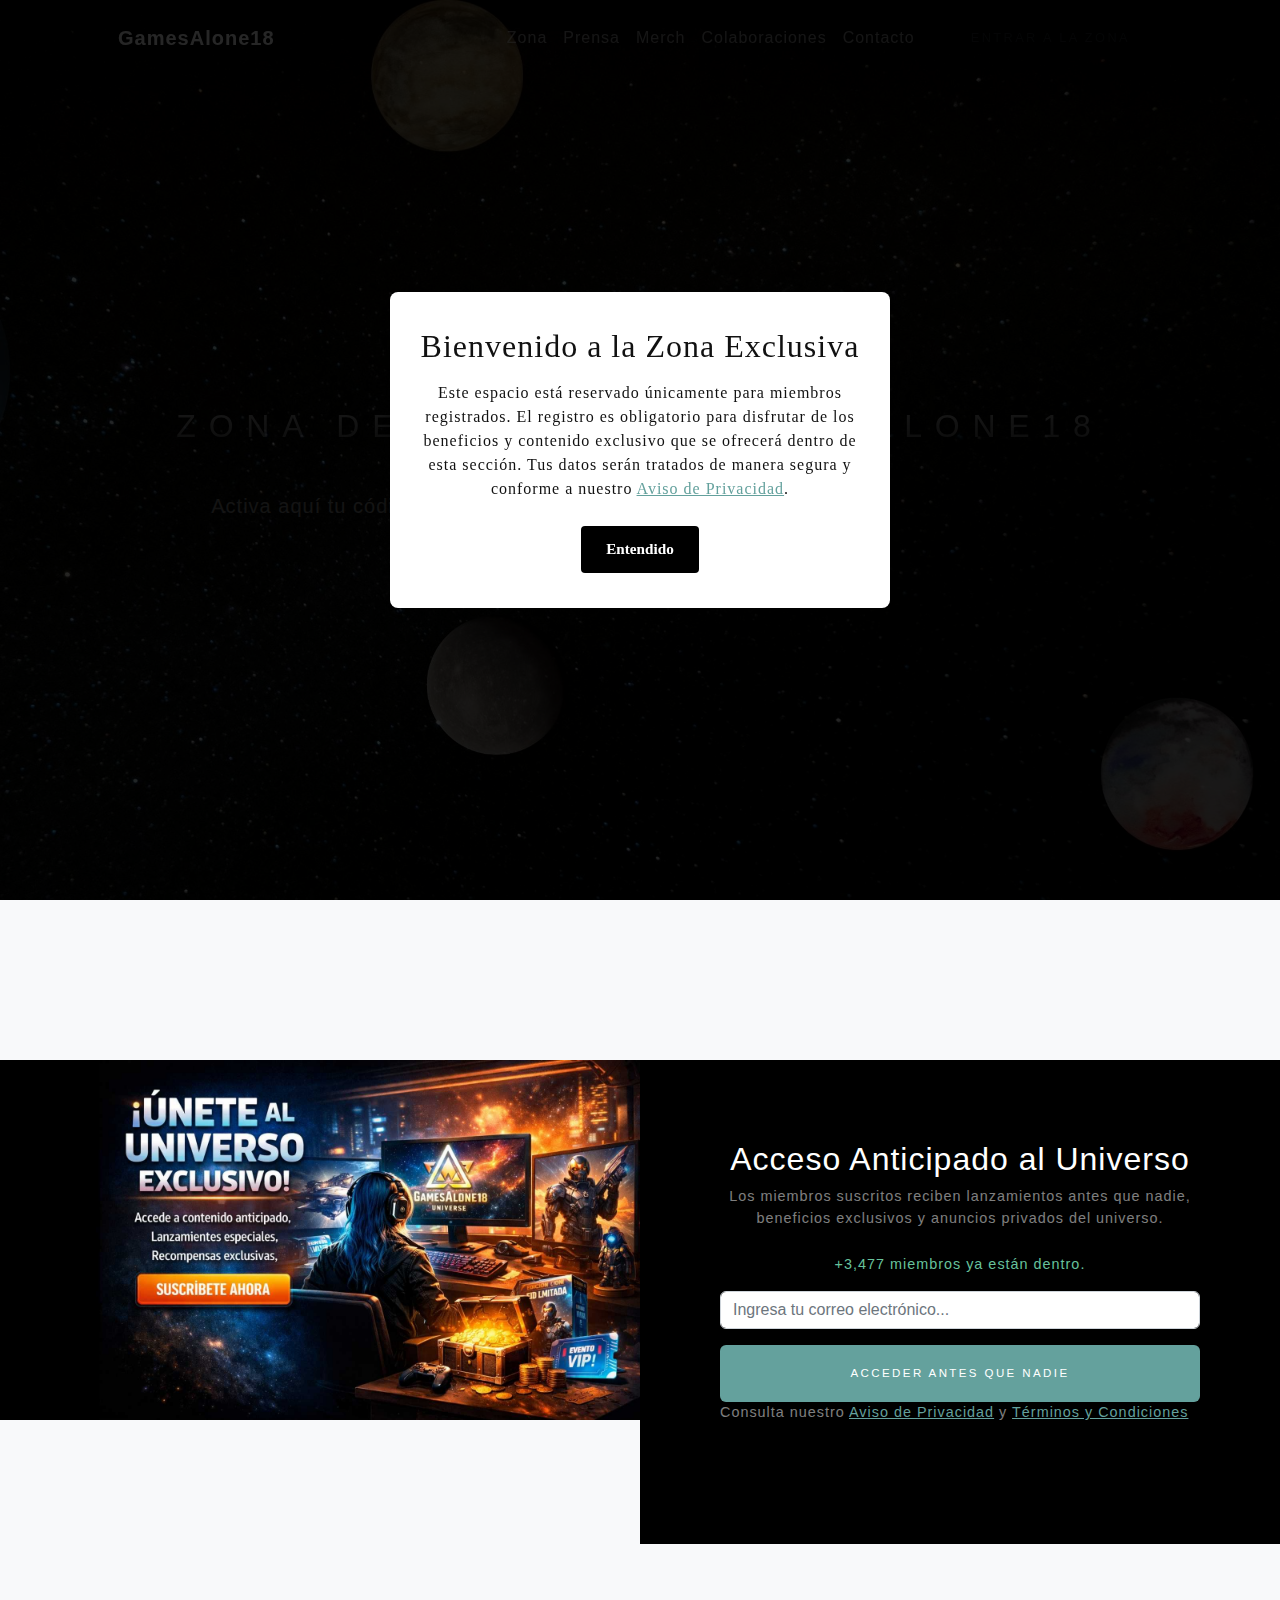
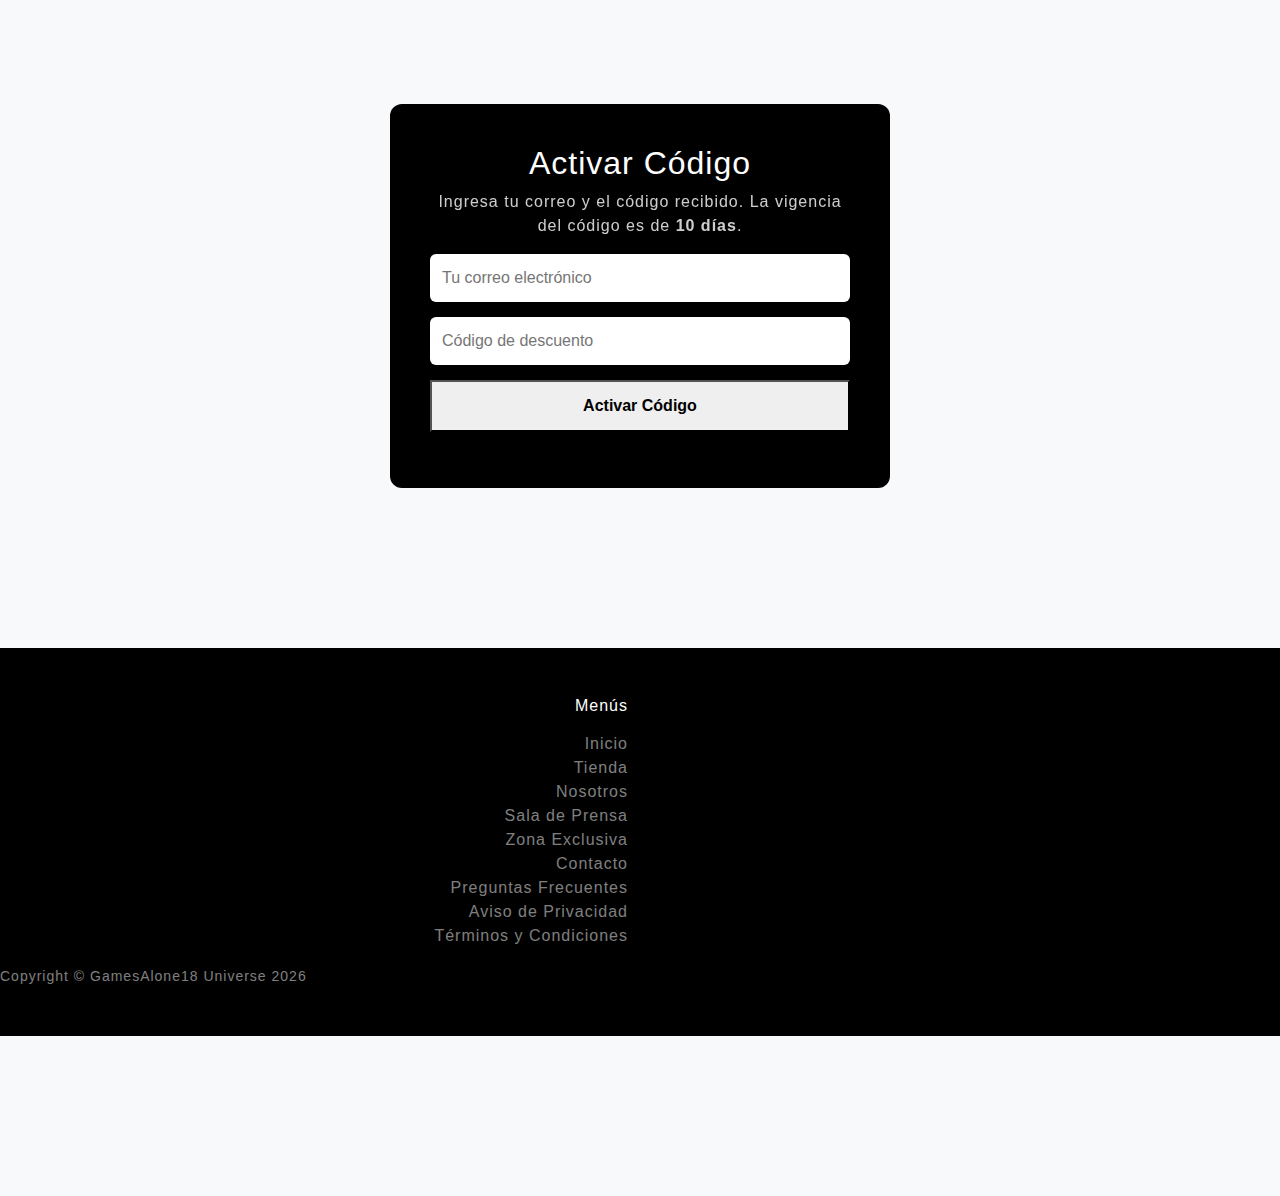
<file: zona/index.html>
<!DOCTYPE html>
<html lang="es">
<head>

<meta charset="UTF-8">
<meta name="viewport" content="width=device-width, initial-scale=1">

<title>Zona de Códigos | GamesAlone18 Universe</title>

<meta name="description" content="Zona exclusiva de GamesAlone18 Universe para activar códigos de descuento y acceder a beneficios especiales para la comunidad.">
<meta name="robots" content="index,follow">
<link rel="canonical" href="https://www.gamesalone.com/zona/">

<!-- CSS GLOBAL DEL SITIO -->
<link href="../gamesalone18/css/styles.css" rel="stylesheet">

<!-- CSS DE ESTA PÁGINA -->
<style>

.codigo-box{
background:#000;
padding:40px;
border-radius:12px;
color:#fff;
max-width:500px;
margin:auto;
text-align:center;
}

.codigo-box input{
width:100%;
padding:12px;
margin-bottom:15px;
border-radius:6px;
border:none;
}

.codigo-box button{
width:100%;
padding:12px;
font-weight:bold;
cursor:pointer;
}

#resultado{
margin-top:15px;
font-size:0.95rem;
}

/* CSS ORIGINAL DE LA ZONA */

#password{
padding:12px;
width:260px;
border-radius:6px;
border:none;
text-align:center;
}

#error{
color:red;
margin-top:10px;
}

.media-card{
background:#fff;
padding:15px;
border-radius:12px;
box-shadow:0 5px 20px rgba(0,0,0,0.1);
transition:0.3s;
}

.media-card:hover{
transform:translateY(-5px);
}

.media-card img{
width:100%;
border-radius:10px;
margin-bottom:10px;
}

</style>

<!-- Google Analytics -->
<script async src="https://www.googletagmanager.com/gtag/js?id=G-EGZ2977YBH"></script>
<script>
window.dataLayer = window.dataLayer || [];
function gtag(){dataLayer.push(arguments);}
gtag('js', new Date());
gtag('config', 'G-EGZ2977YBH');
</script>

</head>

<body>

<!-- Navigation -->
<div id="header"></div>

<header class="masthead"
style="background:url('../gamesalone18/assets/img/bg-masthead.jpg') center center / cover no-repeat;">

<div class="container px-4 px-lg-5 d-flex h-100 align-items-center justify-content-center">

<div class="text-center">

<h1 class="text-white text-uppercase" style="font-size:2rem;">
Zona de Códigos GamesAlone18
</h1>

<h2 class="text-white-50 mt-3">
Activa aquí tu código de descuento oficial
</h2>

</div>

</div>

</header>

<section class="projects-section bg-light">
<div class="row gx-0 mb-5 mb-lg-0 justify-content-center">
<div class="col-lg-6">
<img
class="img-fluid"
src="../gamesalone18/assets/img/suscribete.jpg"
alt="Suscripción GamesAlone18 Universe"
width="1200"
height="800"
loading="lazy"
decoding="async">
</div>
<div class="col-lg-6">
<div class="bg-black text-center h-100 project">
<div class="d-flex h-100">
<div class="project-text w-100 my-auto text-center text-lg-right">
<h2 class="text-white">
Acceso Anticipado al Universo
</h2>

<p class="mb-4 text-white-50">
Los miembros suscritos reciben lanzamientos antes que nadie,
beneficios exclusivos y anuncios privados del universo.
</p>

<p class="text-success mb-3">
+3,477 miembros ya están dentro.
</p>


<form id="suscripcionForm" class="text-start">

<div class="mb-3">

<input
class="form-control"
type="email"
id="emailSuscripcion"
placeholder="Ingresa tu correo electrónico..."
required>

</div>

<div class="d-grid">

<button class="btn btn-primary" type="submit">
Acceder antes que nadie
</button>

<p class="mb-4 text-white-50">
Consulta nuestro <a href="/avisodeprivacidad/">Aviso de Privacidad</a> y  <a href="/terminos-y-condiciones.html">Términos y Condiciones</a>
</p>
</div>

<p id="respuestaSuscripcion"
style="color:white;margin-top:15px;font-size:0.9rem;"></p>

</form>
</div>
</div>
</div>
</div>
</div>
<script>

document.getElementById("suscripcionForm")
.addEventListener("submit",function(e){

e.preventDefault();

var email=document.getElementById("emailSuscripcion").value;

fetch("https://script.google.com/macros/s/AKfycbwZ-OsNJLQzhpkkPG2-vGvomdiBJfnV9u3wA679oq3pakLzuvtsBvqpTHJhnSoz58I/exec",{

method:"POST",
mode:"no-cors",

body:new URLSearchParams({
email:email
})

});

document.getElementById("respuestaSuscripcion").innerHTML="✅ Revisa tu correo para acceder al universo.";

document.getElementById("suscripcionForm").reset();

});

</script>

<section class="projects-section bg-light">

<div class="container px-4 px-lg-5">

<div class="codigo-box">

<h2>Activar Código</h2>

<p style="opacity:0.8;">
Ingresa tu correo y el código recibido.  
La vigencia del código es de <strong>10 días</strong>.
</p>

<form id="cuponForm">

<input 
type="email"
id="email"
placeholder="Tu correo electrónico"
required>

<input
type="text"
id="codigo"
placeholder="Código de descuento"
required>

<button type="submit">
Activar Código
</button>

</form>

<p id="resultado"></p>

</div>

</div>

</section>

<!-- FOOTER -->
<div id="footer"></div>

<script>
fetch("/footer.html")
.then(response => response.text())
.then(data => {
document.getElementById("footer").innerHTML = data;
});
</script>

<!-- VALIDACIÓN DEL CUPÓN -->
<script>

document.getElementById("cuponForm")
.addEventListener("submit",function(e){

e.preventDefault();

var email = document.getElementById("email").value;
var codigo = document.getElementById("codigo").value;

fetch("https://script.google.com/macros/s/AKfycbyp4Y4J79MTtYJL0hZolPnEn-T7gCONY51UA_040-93EWJL2QnHdI_RHBhSu5r81sQ/exec",{

method:"POST",

body:new URLSearchParams({
email:email,
codigo:codigo,
token:"GA18SECURE"
})

})

.then(res=>res.text())

.then(data=>{

if(data=="VALIDO"){

document.getElementById("resultado").innerHTML=
"✅ Código activado correctamente. Revisa tu correo.";

}else if(data=="INVALIDO"){

document.getElementById("resultado").innerHTML=
"❌ Código inválido o ya utilizado.";

}else{

document.getElementById("resultado").innerHTML=
"⚠ Error de seguridad.";

}

})

.catch(error=>{

document.getElementById("resultado").innerHTML=
"⚠ Error al validar el código.";

});

});

</script>

<!-- CARGAR HEADER -->
<script>
fetch("/header.html")
.then(response => response.text())
.then(data => {

document.getElementById("header").innerHTML = data;

const navbarCollapsible = document.body.querySelector('#mainNav');

if (!navbarCollapsible) return;

const navbarShrink = function () {

if (window.scrollY === 0) {
navbarCollapsible.classList.remove('navbar-shrink');
} else {
navbarCollapsible.classList.add('navbar-shrink');
}

};

navbarShrink();
document.addEventListener('scroll', navbarShrink);

});
</script>
<!-- POP-UP ZONA EXCLUSIVA -->
<div id="exclusivePopup" style="
  display:none;
  position:fixed;
  top:0; left:0; width:100%; height:100%;
  background:rgba(0,0,0,0.85);
  z-index:9999;
  justify-content:center;
  align-items:center;
">
  <div style="
    background:#fff;
    color:#111;
    max-width:500px;
    width:90%;
    padding:35px 25px;
    border-radius:8px;
    text-align:center;
    font-family:Georgia, 'Times New Roman', serif;
    box-shadow:0 0 15px rgba(0,0,0,0.5);
  ">
    <h2 style="margin-bottom:15px;">Bienvenido a la Zona Exclusiva</h2>
    <p style="margin-bottom:25px; line-height:1.5;">
      Este espacio está reservado únicamente para miembros registrados. 
      El registro es obligatorio para disfrutar de los beneficios y contenido exclusivo que se ofrecerá dentro de esta sección. 
      Tus datos serán tratados de manera segura y conforme a nuestro <a href="/avisodeprivacidad.html" target="_blank">Aviso de Privacidad</a>.
    </p>
    <button id="closeExclusivePopup" style="
      padding:12px 25px;
      background:#000;
      color:#fff;
      border:none;
      border-radius:4px;
      cursor:pointer;
      font-weight:bold;
      font-size:0.95rem;
      transition:0.3s;
    ">Entendido</button>
  </div>
</div>

<script>
  document.addEventListener('DOMContentLoaded', function() {
    // Mostrar pop-up solo una vez
    if (!localStorage.getItem('exclusivePopupShown')) {
      document.getElementById('exclusivePopup').style.display = 'flex';
    }

    // Cerrar pop-up y marcar como mostrado
    document.getElementById('closeExclusivePopup').addEventListener('click', function() {
      document.getElementById('exclusivePopup').style.display = 'none';
      localStorage.setItem('exclusivePopupShown', 'true');
    });
  });
</script>
</body>
</html>
</file>
<file: header.css>
/* VARIABLES (te permite escalar después) */
:root {
  --green-main: #00c853;       /* verde principal */
  --green-soft: #00e676;       /* hover/acento */
  --green-dark: #009624;       /* contraste */
}

/* NAVBAR */
.custom-navbar {
  background: rgba(0, 20, 10, 0.85);
  backdrop-filter: blur(10px);
  transition: all 0.3s ease;
  padding: 12px 0;
}

/* SCROLL */
.custom-navbar.scrolled {
  padding: 6px 0;
  background: rgba(0, 30, 15, 0.95);
}

/* LOGO */
.navbar-brand {
  color: var(--green-soft) !important;
  letter-spacing: 1px;
}

/* LINKS */
.nav-link {
  color: rgba(0, 255, 150, 0.6) !important;
  margin-left: 15px;
  position: relative;
  transition: all 0.3s ease;
}

/* HOVER */
.nav-link:hover {
  color: var(--green-soft) !important;
}

/* Línea animada */
.nav-link::after {
  content: "";
  position: absolute;
  bottom: -3px;
  left: 0;
  width: 0%;
  height: 1px;
  background: var(--green-soft);
  transition: width 0.3s ease;
}

.nav-link:hover::after {
  width: 100%;
}

/* BOTÓN EXCLUSIVO */
.btn-exclusive {
  border: 1px solid rgba(0,255,150,0.5);
  color: var(--green-soft);
  padding: 6px 14px;
  border-radius: 20px;
  font-size: 0.8rem;
  transition: all 0.3s ease;
}

/* Hover botón */
.btn-exclusive:hover {
  background: var(--green-main);
  color: #000;
  box-shadow: 0 0 10px rgba(0,255,150,0.5);
}
</file>
<file: acerca-de-nosotros/css/styles.css>
/* =========================
   RESET BÁSICO
========================= */
* {
    margin: 0;
    padding: 0;
    box-sizing: border-box;
}

/* =========================
   BODY
========================= */
body {
    font-family: Arial, sans-serif;
    background: #000;
    color: #fff;
}

/* =========================
   FONDO GLOBAL
========================= */
.bg-image {
    position: fixed;
    top: 0;
    left: 0;
    width: 100%;
    height: 100%;
    background: url('/home/img/bg-masthead.jpg') no-repeat center center/cover;
    z-index: -2;
}

.bg-overlay {
    position: fixed;
    top: 0;
    left: 0;
    width: 100%;
    height: 100%;
    background: rgba(0, 0, 0, 0.7);
    z-index: -1;
}

.main-content {
    position: relative;
    z-index: 1;
    padding-top: 80px; /* 🔥 evita choque con header */
}

/* =========================
   HERO
========================= */
.hero {
    padding: 60px 20px 40px;
    text-align: center;
}

.hero h1 {
    font-size: 2.5rem;
    margin-bottom: 10px;
}

.hero .highlight {
    color: #00ff88;
    font-weight: bold;
    margin-bottom: 10px;
}

.hero .description {
    color: #ccc;
}

/* =========================
   SWIPER (HOME)
========================= */
.swiper-section {
    margin-top: 0;
}

.swiper {
    width: 100%;
    aspect-ratio: 16 / 9;
}

.swiper-slide {
    display: flex;
    justify-content: center;
    align-items: center;
}

.swiper-slide img {
    width: 100%;
    height: 100%;
    object-fit: cover;
    object-position: center;
}

@media (max-width: 768px) {
    .swiper-slide img {
        object-fit: contain;
        background: transparent;
    }
}

/* =========================
   SECCIONES GENERALES
========================= */
.section {
    padding: 60px 20px;
}

/* =========================
   TEXTOS
========================= */
.text-white-50 {
    color: rgba(255,255,255,0.6);
}

/* =========================
   CARDS (ACERCA)
========================= */
.card {
    background: #111;
    border: none;
    color: #fff;
    transition: transform 0.3s ease, box-shadow 0.3s ease;
}

.card img {
    width: 100%;
    height: auto;
}

.card:hover {
    transform: scale(1.03);
    box-shadow: 0 0 15px rgba(0,255,136,0.3);
}

/* =========================
   BOTONES
========================= */
.btn-success {
    background: #00ff88;
    border: none;
    color: #000;
    font-weight: bold;
}

.btn-success:hover {
    background: #00ffaa;
}

/* =========================
   REDES SOCIALES
========================= */
.redes-sociales i {
    font-size: 28px;
    margin: 10px;
    color: #00ff88;
    transition: 0.3s;
}

.redes-sociales i:hover {
    color: #00ffaa;
    transform: scale(1.2);
}

/* =========================
   RESPONSIVE
========================= */
@media (max-width: 768px) {
    .hero h1 {
        font-size: 2rem;
    }
}

@media (max-width: 480px) {
    .hero h1 {
        font-size: 1.5rem;
    }
}
</file>
<file: home/css/styles.css>
/* RESET BÁSICO */
body, html {
    margin: 0;
    padding: 0;
    font-family: 'Segoe UI', sans-serif;
    color: white;
}

/* 🔥 FONDO GLOBAL */
.bg-image {
    position: fixed;
    inset: 0;
    background: url('../img/bg-masthead.jpg') no-repeat center center / cover;
    z-index: -2;
}

/* 🔥 OVERLAY OSCURO */
.bg-overlay {
    position: fixed;
    inset: 0;
    background: rgba(0, 0, 0, 0.7);
    z-index: -1;
}

/* CONTENIDO */
.main-content {
    position: relative;
    z-index: 1;
}

/* HERO */
.hero {
    min-height: 65vh;
    display: flex;
    align-items: center;
    justify-content: center;
    text-align: center;
    padding: 80px 20px;
}

.hero h1 {
    font-size: 2rem;
    font-weight: bold;
}

.highlight {
    color: #00ff88;
    margin: 10px 0;
}

.description {
    opacity: 0.8;
    max-width: 600px;
    margin: 0 auto 20px;
}

/* BOTONES */
.buttons {
    display: flex;
    gap: 10px;
    justify-content: center;
}

.btn {
    padding: 10px 20px;
    border-radius: 6px;
    text-decoration: none;
    font-weight: bold;
}

.btn.primary {
    background: #00ff88;
    color: black;
}

.btn.secondary {
    border: 1px solid white;
    color: white;
}

/* SECCIONES */
.section {
    padding: 80px 20px;
    background: rgba(0,0,0,0.6);
}
.carousel-3d-section {
    height: 60vh;
    display: flex;
    align-items: center;
    justify-content: center;
    perspective: 1000px;
}

.carousel-3d {
    position: relative;
    width: 300px;
    height: 200px;
    transform-style: preserve-3d;
    transition: transform 1s;
}

.carousel-item {
    position: absolute;
    width: 100%;
    height: 100%;
    cursor: pointer;
    transition: transform 1s, opacity 1s;
}

.carousel-item img {
    width: 100%;
    height: 100%;
    object-fit: cover;
    border-radius: 10px;
}

.carousel-item span {
    position: absolute;
    bottom: 10px;
    left: 0;
    right: 0;
    text-align: center;
    font-weight: bold;
    background: rgba(0,0,0,0.6);
    padding: 5px;
}

/* POSICIONES 3D */
.carousel-item:nth-child(1) { transform: rotateY(0deg) translateZ(400px); }
.carousel-item:nth-child(2) { transform: rotateY(90deg) translateZ(400px); }
.carousel-item:nth-child(3) { transform: rotateY(180deg) translateZ(400px); }
.carousel-item:nth-child(4) { transform: rotateY(270deg) translateZ(400px); }

/* BOTONES */
.carousel-controls {
    position: absolute;
    bottom: 40px;
    display: flex;
    gap: 20px;
}

.carousel-controls button {
    background: #00ff88;
    border: none;
    padding: 10px 15px;
    cursor: pointer;
}
</file>
<file: contactanos/contact.css>
/* =========================
   RESET LOCAL
========================= */
* {
  margin: 0;
  padding: 0;
  box-sizing: border-box;
}

/* =========================
   BODY
========================= */
body {
  font-family: Arial, sans-serif;
  background: #050505;
  color: #ffffff;
}

/* =========================
   HERO CONTACTO
========================= */
.hero {
  padding: 80px 20px 40px;
  text-align: center;
}

.hero h1 {
  font-size: 2.5rem;
}

.hero .description {
  color: rgba(255,255,255,0.7);
}

/* =========================
   SECCIONES
========================= */
.section {
  padding: 60px 20px;
}

/* =========================
   FORMULARIO (FOCO PRINCIPAL)
========================= */
form {
  margin-top: 20px;
}

/* INPUTS */
.form-control {
  background: #111;
  border: 1px solid #222;
  color: #fff;
  padding: 12px;
  border-radius: 8px;
  transition: 0.3s ease;
}

/* FOCUS NEÓN */
.form-control:focus {
  border: 1px solid #00ff88;
  box-shadow: 0 0 10px rgba(0,255,136,0.6);
  background: #0a0a0a;
}

/* =========================
   BOTONES (CONVERSIÓN)
========================= */
.btn-success {
  background: #00ff88;
  border: none;
  color: #000;
  font-weight: bold;
  padding: 12px;
  transition: 0.3s ease;
}

.btn-success:hover {
  background: #00ffaa;
  box-shadow: 0 0 12px rgba(0,255,136,0.7);
}

/* =========================
   TEXTOS
========================= */
.text-white-50 {
  color: rgba(255,255,255,0.6);
}

/* =========================
   IMÁGENES
========================= */
img {
  width: 100%;
  height: auto;
  border-radius: 10px;
}

/* =========================
   REDES SOCIALES
========================= */
.redes-sociales i {
  font-size: 32px;
  margin: 10px;
  color: #00ff88;
  transition: 0.3s ease;
}

.redes-sociales i:hover {
  color: #00ffaa;
  transform: scale(1.2);
}

/* =========================
   LINKS
========================= */
a {
  color: #00ff88;
  text-decoration: none;
}

a:hover {
  color: #00ffaa;
}

/* =========================
   RESPONSIVE
========================= */
@media (max-width: 768px) {

  .hero h1 {
    font-size: 2rem;
  }

}

@media (max-width: 480px) {

  .hero h1 {
    font-size: 1.6rem;
  }

}
</file>
